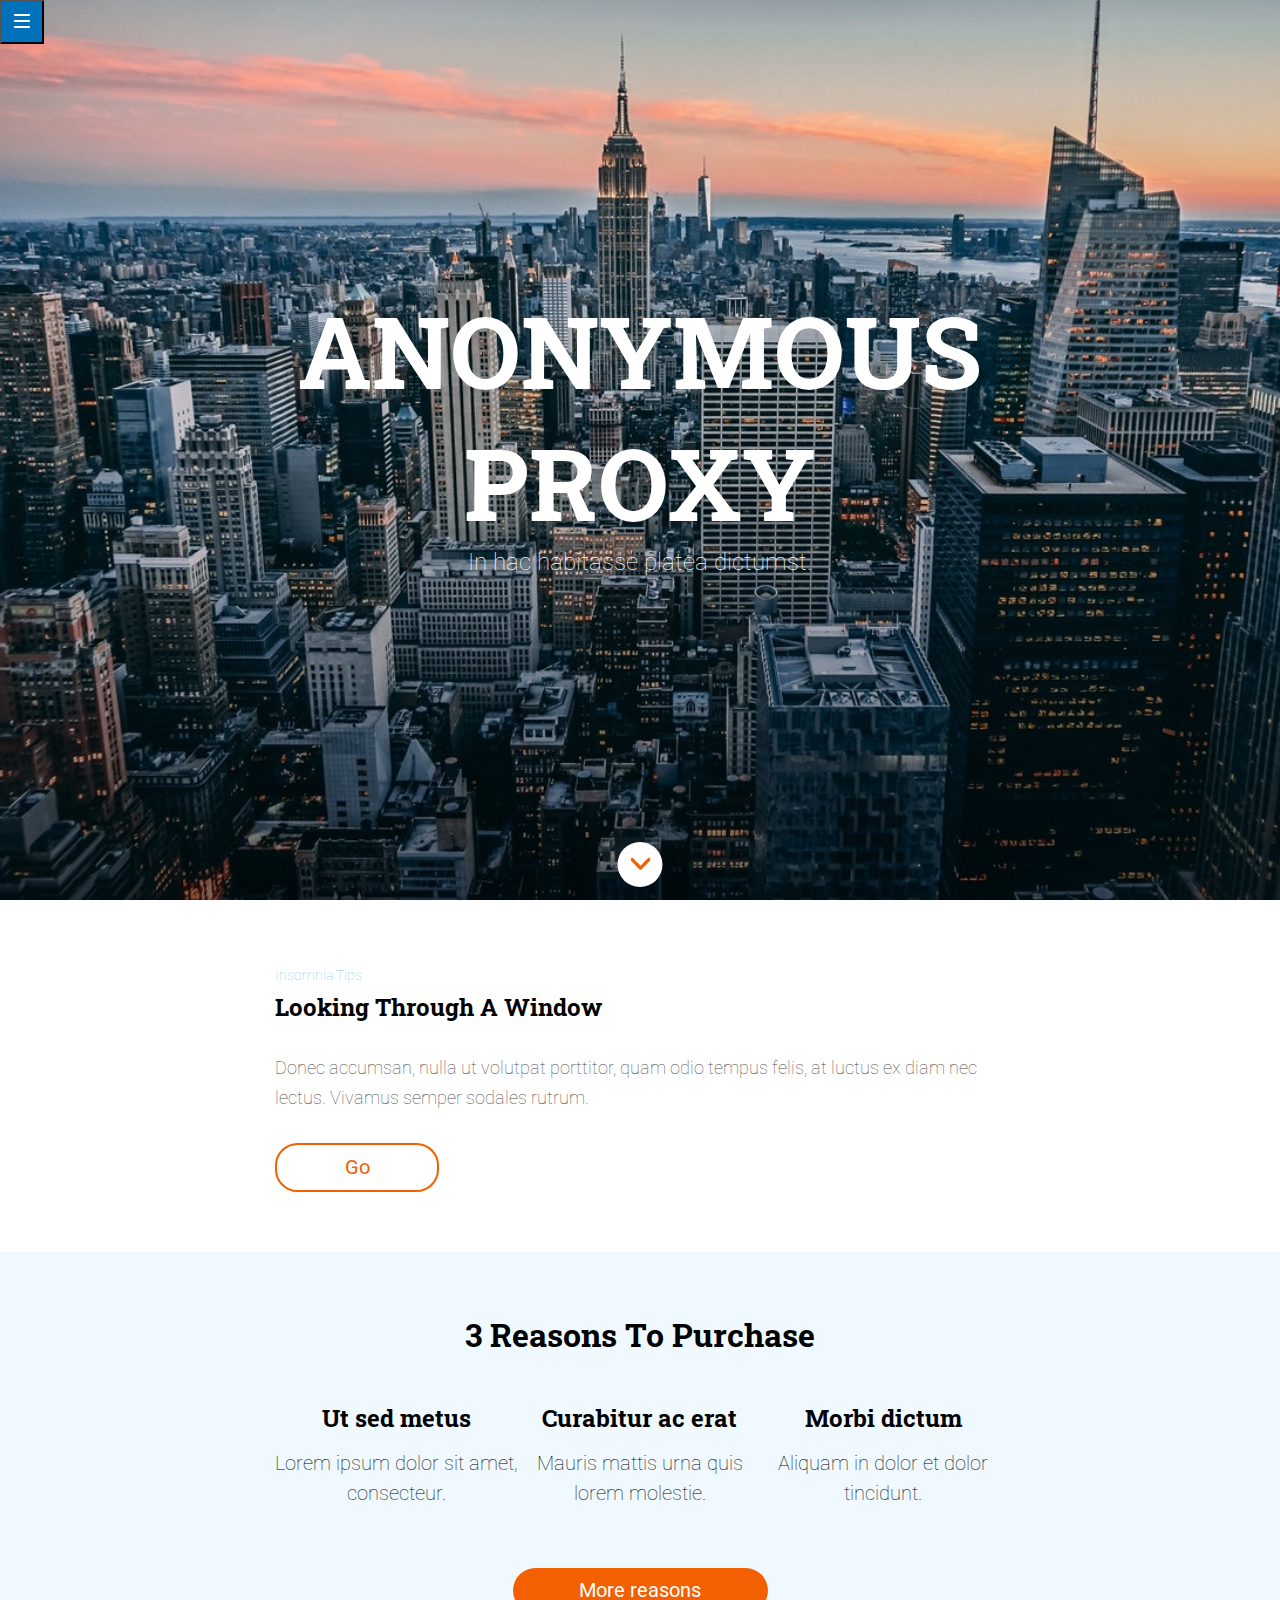
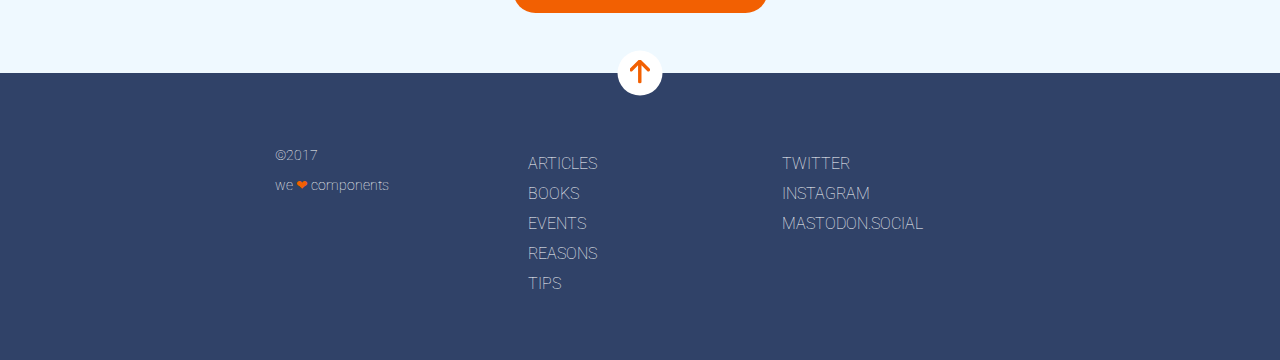
<file: docs/index.html>
<!DOCTYPE html>
<html lang="en">
    
    <head>
        <meta charset="UTF-8">
        <meta name="viewport" content="width=device-width, initial-scale=1.0">
        <meta http-equiv="X-UA-Compatible" content="ie=edge">
        <title>Final Evaluation Exercise. Module 1.</title>
        <link rel="icon" href="favicon.png"
        />
        <link href="https://fonts.googleapis.com/css?family=Roboto+Slab" rel="stylesheet">
        <link href="https://fonts.googleapis.com/css?family=Roboto" rel="stylesheet">
        <link rel="stylesheet" href="assets/css/main.css">
    </head>
    
    <body>
        <main>
            <header>
                <header id="page__header" class="page__header">
                    <div class="hero">
                        <div class="hero__image"></div>
                        <div class="wrapper">
                            <div class="hero__text">
                                 <h1>Anonymous Proxy</h1>

                                <p>In hac habitasse platea dictumst.</p>
                            </div>
                            <div class="button__scroll"> <a href="#page__main"> <img src="assets/images/ico-scroll-down.svg" alt="scroll down button"
                        class="button__scroll-arrow">
                </a>

                            </div>
                            <button class="button__menu">
                                <img src="assets/images/ico-menu.svg" class="button__menu-icon">
                                </a>
                            </button>
                        </div>
                    </div>
                </header>
            </header>
            <div class="page">
                <main id="page__main" class="page__main">
                    <div class="wrapper">
                        <div class="main__article">
                            <p class="main__article-item1">Insomnia Tips</p>
                             <h2 class="main__article-title">Looking Through A Window</h2>

                            <p class="main__article-item2">Donec accumsan, nulla ut volutpat porttitor, quam odio tempus felis, at
                                luctus ex diam nec lectus. Vivamus semper sodales rutrum.</p>
                        </div>
                        <div class="button__go">
                            <p class="button__go-text">Go</p>
                        </div>
                </main>
                <div class="container">
                    <div class="wrapper">
                         <h2 class="grid__subtitle">3 Reasons To Purchase</h2>

                        <div class="grid">
                            <div class="grid__item item1">
                                <p class="grid__item-1">Ut sed metus</p>
                                <p class="grid__item-2">Lorem ipsum dolor sit amet, consecteur.</p>
                            </div>
                            <div class="grid__item item2">
                                <p class="grid__item-1">Curabitur ac erat</p>
                                <p class="grid__item-2">Mauris mattis urna quis lorem molestie.</p>
                            </div>
                            <div class="grid__item item3">
                                <p class="grid__item-1">Morbi dictum</p>
                                <p class="grid__item-2">Aliquam in dolor et dolor tincidunt.</p>
                            </div>
                        </div>
                        <div class="button__reasons item4">
                            <p class="button__text">More reasons</p>
                        </div>
                    </div>
                </div>
                </div>
        </main>
        <footer>
            <footer class="page__footer">
                <div class="wrapper">
                    <div class="button__arrow"> <a href="#page__header"> <img src="assets/images/ico-arrow.svg" alt="arrow button"
                    class="button__nav-arrow">
            </a>

                    </div>
                    <div class="footer__grid">
                        <div class="footer__menu">
                            <ul class="footer__menu-list">
                                <li class="footer__menu-item">Articles</li>
                                <li class="footer__menu-item">Books</li>
                                <li class="footer__menu-item">Events</li>
                                <li class="footer__menu-item">Reasons</li>
                                <li class="footer__menu-item">Tips</li>
                            </ul>
                        </div>
                        <div class="footer__media">
                            <ul class="footer__menu-list">
                                <li class="footer__menu-item">Twitter</li>
                                <li class="footer__menu-item">Instagram</li>
                                <li class="footer__menu-item">Mastodon.social</li>
                            </ul>
                        </div>
                        <div class="footer__copy">
                            <p>©2017</p>
                            <p>we <span>❤︎</span> components</p>
                        </div>
                    </div>
                </div>
            </footer>
        </footer>
    </body>

</html>
</file>
<file: docs/assets/css/main.css>
body {margin: 0;}.wrapper {padding: 0 15px;}.hero {position: relative;text-align: center;}.hero__image {background-image: url("../images/cover.jpg");width: 100%;min-height: 100vh;background-position: center center;background-repeat: no-repeat;background-size: cover;}.hero__text {position: absolute;top: 284px;left: 0;color: #fff;width: 100%;margin: 0;}.hero__text h1 {text-transform: uppercase;font-size: 42px;line-height: 55px;font-family: "Roboto Slab",serif;font-weight: bold;margin: 0;}.hero__text p {font-size: 16px;font-family: "Roboto",sans-serif;font-weight: lighter;margin: 10px 0 0 0;}.button__menu {width: 44px;height: 44px;background: #0271bc;position: fixed;top: 0;left: 0;}.button__scroll {width: 45px;height: 45px;background: #fff;border-radius: 50% 50%;position: absolute;bottom: 53px;left: 50%;-webkit-transform: translateX(-50%);transform: translateX(-50%);display: -webkit-box;display: -ms-flexbox;display: flex;-webkit-box-pack: center;-ms-flex-pack: center;justify-content: center;-webkit-box-align: center;-ms-flex-align: center;align-items: center;}body {margin: 0;}.wrapper {padding: 0 15px;}.main__article-item1 {font-family: "Roboto",sans-serif;font-weight: lighter;font-size: 14px;line-height: 30px;color: #8ccbea;margin: 30px 0 1px;}.main__article-title {margin: 0;font-family: "Roboto Slab",serif;font-weight: bold;font-size: 24px;color: #000;text-transform: capitalize;}.main__article-item2 {font-family: "Roboto",sans-serif;font-weight: lighter;font-size: 18px;line-height: 30px;color: #4a4a4a;margin: 15px 0 30px;}.button__go {margin-bottom: 45px;font-family: "Roboto",sans-serif;font-size: 20px;color: #f26002;border: solid #f26002 2px;border-radius: 22.5px;width: 76px;height: 45px;text-align: center;}.button__go:hover {font-size: 24px;-webkit-transition: font-size ease 0.3s;transition: font-size ease 0.3s;}.button__go .button__go-text {margin: 0;line-height: 45px;}body {margin: 0;}.container {background: #eff9ff;text-align: center;padding-bottom: 60px;}.wrapper {padding: 0 15px;}.grid__subtitle {margin: 0;font-family: "Roboto Slab",serif;font-weight: bold;font-size: 24px;color: #000;text-transform: capitalize;padding: 30px 0 45px 0;}.grid__item-1 {font-family: "Roboto Slab",serif;font-weight: bold;font-size: 18px;margin: 0;}.grid__item-2 {font-family: "Roboto",sans-serif;font-weight: lighter;font-size: 18px;line-height: 30px;color: #000;margin: 0;}.button__reasons {background: #f26002;border-radius: 22.5px;width: 184px;height: 45px;display: inline-block;text-align: center;}.button__reasons:hover {background: #8ccbea;-webkit-transition: background ease 0.5s;transition: background ease 0.5s;}.button__text {margin: 0;font-family: "Roboto",sans-serif;font-size: 20px;line-height: 45px;color: #fff;}body {margin: 0;}.button__arrow {width: 45px;height: 45px;background: #fff;border-radius: 50% 50%;position: absolute;top: 0;left: 50%;-webkit-transform: translate(-50%, -50%);transform: translate(-50%, -50%);display: -webkit-box;display: -ms-flexbox;display: flex;-webkit-box-pack: center;-ms-flex-pack: center;justify-content: center;-webkit-box-align: center;-ms-flex-align: center;align-items: center;}.page__footer {background: #304268;color: #fff;font-family: "Roboto",sans-serif;font-weight: lighter;text-align: center;padding: 60px 0 45px;position: relative;}.footer__menu {font-size: 16px;}.footer__menu-list {list-style: none;text-transform: uppercase;line-height: 30px;padding-left: 0;}.footer__copy {font-size: 14px;}span {color: #f26002;}.wrapper {padding: 0 15px;}@media all and (min-width: 768px) {.wrapper {padding: 0 39px;}.hero__text h1 {font-size: 80px;line-height: 106px;display: -webkit-box;display: -ms-flexbox;display: flex;-webkit-box-pack: center;-ms-flex-pack: center;justify-content: center;-webkit-box-align: center;-ms-flex-align: center;align-items: center;}.hero__text p {font-size: 24px;margin: 20px 0 0 0;display: -webkit-box;display: -ms-flexbox;display: flex;-webkit-box-pack: center;-ms-flex-pack: center;justify-content: center;-webkit-box-align: center;-ms-flex-align: center;align-items: center;}.button__scroll {bottom: 45px;}.wrapper {padding: 0 39px;}.main__article-item1 {margin-top: 60px;}.main__article-item2 {margin-top: 30px;}.button__go {margin-bottom: 60px;width: 91px;}.wrapper {padding: 0 39px;}.grid__subtitle {font-size: 26px;line-height: 45px;}.grid__item-1 {font-size: 24px;}.grid__item-2 {font-size: 20px;}.grid {display: grid;grid-template-columns: 1fr 1fr 1fr;grid-template-rows: 1fr;}.grid .grid__item-1 {margin-bottom: 14px;}.grid .grid__item-2 {margin-bottom: 60px;}.grid .grid__item {margin: 0;}.grid .item1 {grid-column: 1/2;padding: 0;}.grid .item2 {grid-column: 2/3;padding: 0;}.grid .item3 {grid-column: 3/4;padding: 0;}.button__reasons {width: 210px;}.footer__grid {display: grid;grid-template-columns: 1fr 1fr 1fr;grid-template-rows: 1fr;text-align: left;grid-gap: 30px;}.footer__grid .footer__menu {grid-column: 2/3;}.footer__grid .footer__media {grid-column: 3/4;}.footer__grid .footer__copy {grid-column: 1/2;grid-row: 1;}}@media all and (min-width: 1200px) {.wrapper {padding: 0 275px;}.hero__text h1 {font-size: 100px;line-height: 132px;width: 750px;display: inline-block;}.hero__text p {margin: 0;}.button__scroll {bottom: 13px;}.wrapper {padding: 0 275px;}.button__go {width: 160px;}.wrapper {padding: 0 275px;}.grid__subtitle {padding-top: 60px;font-size: 32px;}.button__reasons {width: 255px;}}
</file>
